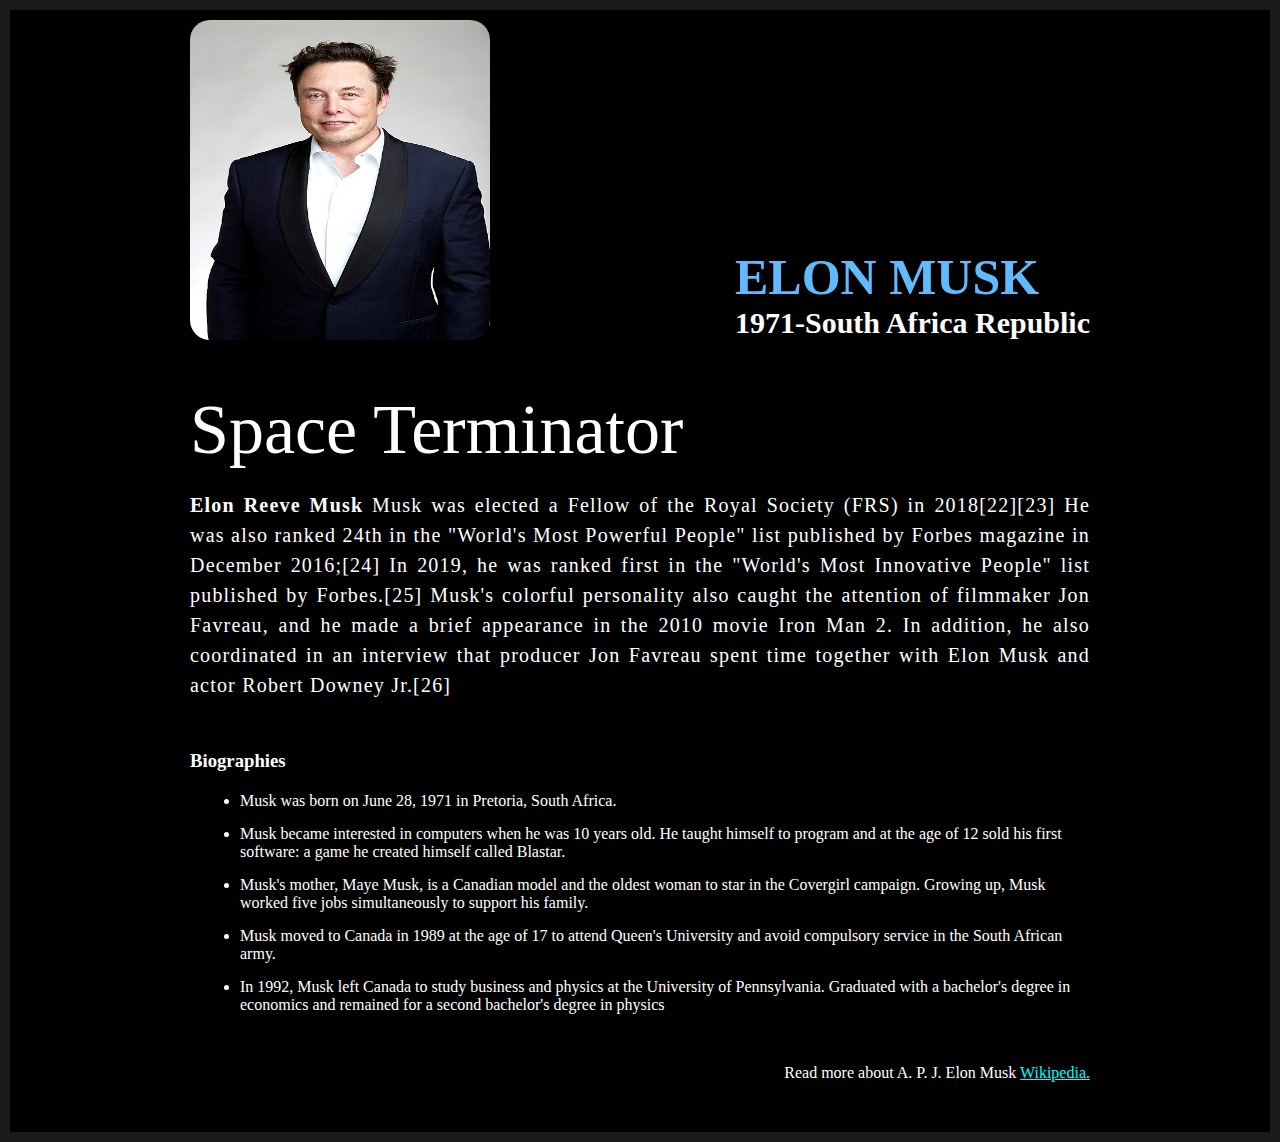
<file: 10Projects/1The-Tribute-Website/index.html>
<!DOCTYPE html>
<html lang="en">
<head>
    <meta charset="UTF-8">
    <meta http-equiv="X-UA-Compatible" content="IE=edge">
    <meta name="viewport" content="width=device-width, initial-scale=1.0">
    <title>Document</title>
    <link rel="stylesheet" href="style.css">
</head>
<body>
    <div class="container">
        <div class="content">

            <section class="top_section">
                <div class="image_container">
                    <img src="Elon_Musk_Royal_Society.jpg" alt="">
                </div>
                <div>
                    <h1>Elon Musk</h1>
                    <h4>1971-South Africa Republic</h4>
                </div>
            </section>

            <section class="about_section">
                <h2>Space Terminator</h2>
                <P>
                    <b>Elon Reeve Musk</b> Musk was elected a Fellow of the Royal Society (FRS) in 2018[22][23] He was also ranked 24th in the "World's Most Powerful People" list published by Forbes magazine in December 2016;[24] In 2019, he was ranked first in the "World's Most Innovative People" list published by Forbes.[25] Musk's colorful personality also caught the attention of filmmaker Jon Favreau, and he made a brief appearance in the 2010 movie Iron Man 2. In addition, he also coordinated in an interview that producer Jon Favreau spent time together with Elon Musk and actor Robert Downey Jr.[26]
                </p>
            </section>

            <section class="biography_section">
                <h3>Biographies</h3>
                <ul>
                    <li>Musk was born on June 28, 1971 in Pretoria, South Africa.</li>
                    
                    <li>Musk became interested in computers when he was 10 years old. He taught himself to program and at the age of 12 sold his first software: a game he created himself called Blastar.</li>

                    <li>Musk's mother, Maye Musk, is a Canadian model and the oldest woman to star in the Covergirl campaign. Growing up, Musk worked five jobs simultaneously to support his family.</li>

                    <li>Musk moved to Canada in 1989 at the age of 17 to attend Queen's University and avoid compulsory service in the South African army.</li>

                    <li>In 1992, Musk left Canada to study business and physics at the University of Pennsylvania. Graduated with a bachelor's degree in economics and remained for a second bachelor's degree in physics</li>
                    
                </ul>
            </section>
            <footer>
                <p>
                    Read more about A. P. J. Elon Musk
                    <a target="_blank" href="https://tr.wikipedia.org/wiki/Elon_Musk">Wikipedia.</a>
                </p>
            </footer>
        </div>
    </div>
</body>
</html>
</file>
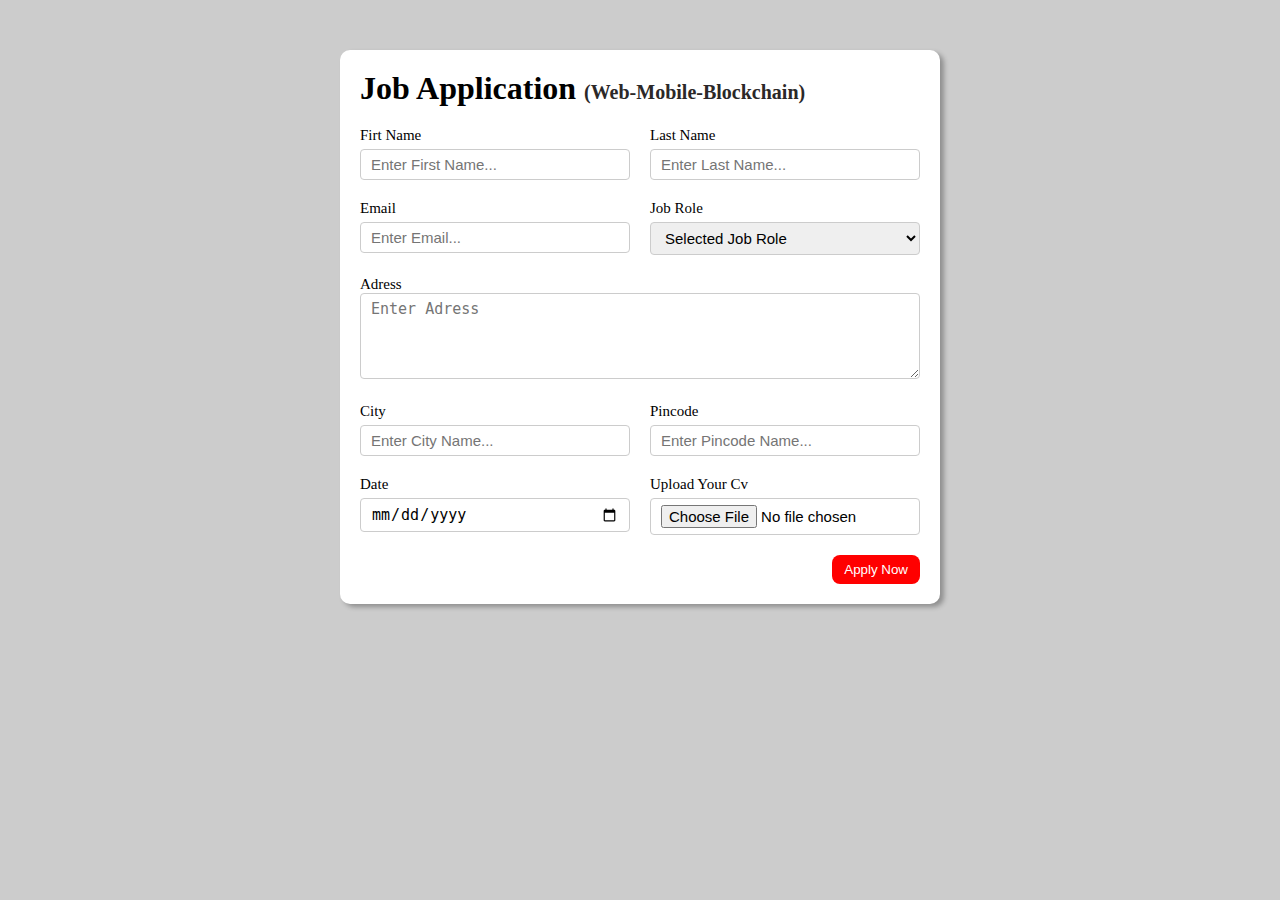
<file: 10Projects/2/index.html>
<!DOCTYPE html>
<html lang="en">
<head>
    <meta charset="UTF-8">
    <meta http-equiv="X-UA-Compatible" content="IE=edge">
    <meta name="viewport" content="width=device-width, initial-scale=1.0">
    <title>Job Application Form</title>
    <link rel="stylesheet" href="style.css">
</head>
<body>
    <div class="container">
        <div class="apply_box">
            <h1>
                Job Application
                <span class="title_small">(Web-Mobile-Blockchain)</span>
            </h1>

            <form action="">
                <div class="form_container">

                    <div class="form_control">
                        <label for="first_name">Firt Name</label>
                        <input id="first_name"name=first_name placeholder="Enter First Name...">   
                    </div>

                    <div class="form_control">
                        <label for="last_name">Last Name </label>
                        <input id="last_name"
                        name="last_name"
                        placeholder="Enter Last Name...">
                    </div>

                    <div class="form_control">
                        <label for="email"> Email </label>
                        <input type="email"
                        name="email"
                        placeholder="Enter Email...">
                    </div>

                    <div class="form_control">
                        <label for="job_role">Job Role </label>
                        <select name="job_role" id="job_role">
                            <option value="">Selected Job Role</option>
                            <option value="frontend">Frontend Developer</option>
                            <option value="backend">Backend Developer</option>
                            <option value="full_stack">Full Stack Developer</option>
                            <option value="ui_ux">UI UX Designer</option>
                            <option value="mobile">Mobile Developer</option>
                            <option value="blockchain">Blockchain Developer</option>
                        </select>
                    </div>

                    <div class="textarea_control">
                        <label for="address">Adress</label>
                        <textarea name="address" id="address" cols="50" rows="4" placeholder="Enter Adress"></textarea>
                    </div>

                    <div class="form_control">
                        <label for="city">City</label>
                        <input id="city" name="city" placeholder="Enter City Name...">
                    </div>

                    <div class="form_control">
                        <label for="pincode">Pincode</label>
                        <input type="number" id="pincode" name="pincode" placeholder="Enter Pincode Name...">
                    </div>
                    
                    <div class="form_control">
                        <label for="date">Date</label>
                        <input value="2022.04.11" type="date" id="date">
                    </div>
                    
                    <div class="form_control">
                        <label for="upload">Upload Your Cv</label>
                        <input type="file" name="upload" id="upload">
                    </div>
                </div>

                <div class="button_container">
                    <button type="submit">Apply Now</button>
                </div>
            </form>
        </div>
    </div>
    
</body>
</html>
</file>
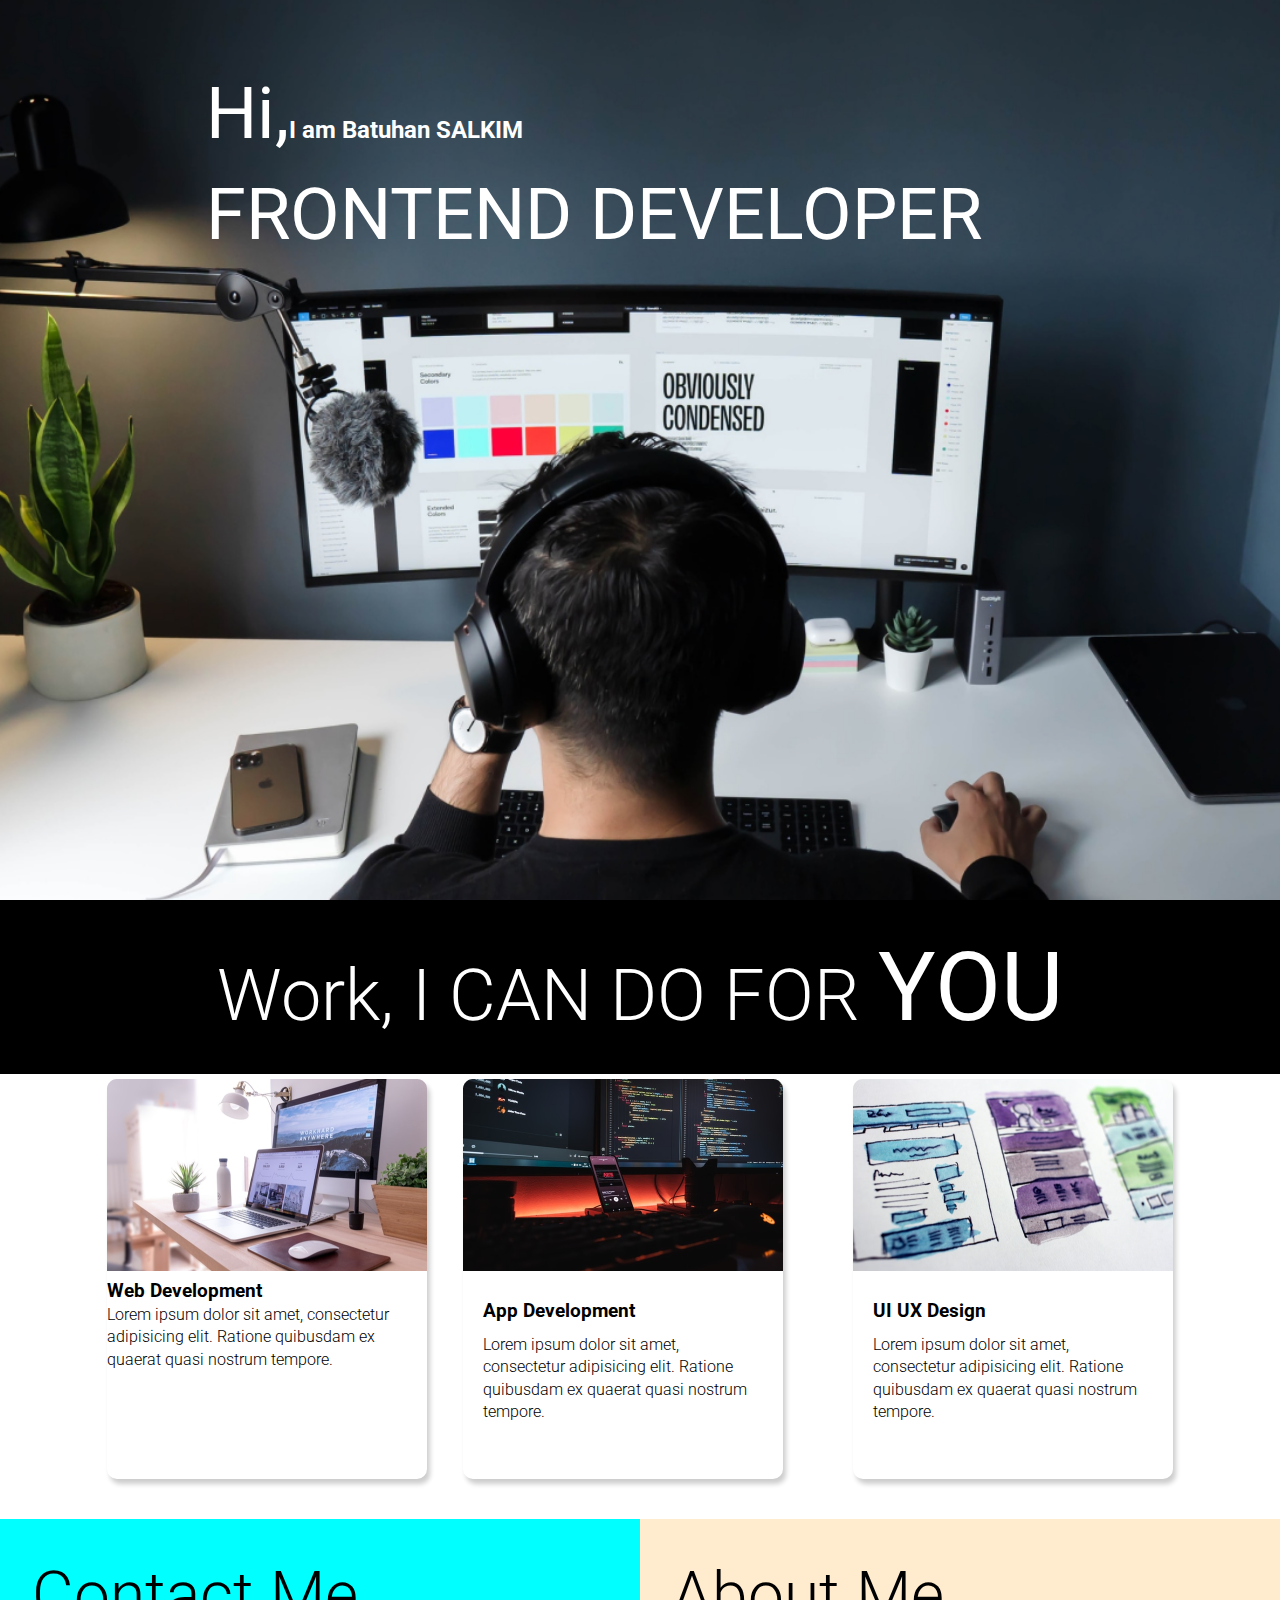
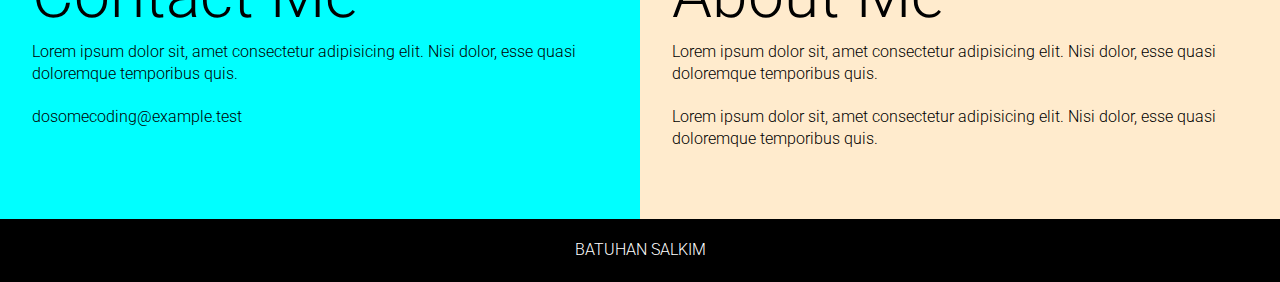
<file: 10Projects/4/index.html>
<!DOCTYPE html>
<html lang="en">
<head>
    <meta charset="UTF-8">
    <meta http-equiv="X-UA-Compatible" content="IE=edge">
    <meta name="viewport" content="width=device-width, initial-scale=1.0">
    <title>Developer | Landing Page</title>
    <link rel="stylesheet" href="style.css">
</head>
<body>
    <section class="hero_section">
        <div class="text_container">
            <h2><span class="lg_text">Hi,</span>I am Batuhan SALKIM</h2>
            <h1 class="lg_text">FRONTEND DEVELOPER</h1>
        </div>
    </section>


    <section class="black_box">
        <h2>Work, I CAN DO FOR <span>YOU</span></h2>
    </section>


    <section class="work">
        <div class="grid_item">

            <div class="card">
                <div class="image_container">
                    <img src="foto4.png" alt="web development" />
                </div>

                <div class="card-content">
                    <h3>Web Development</h3>
                    <p>
                        Lorem ipsum dolor sit amet, consectetur adipisicing elit. Ratione
                        quibusdam ex quaerat quasi nostrum tempore.
                    </p>
                </div>
            </div>
        </div>

        <div class="grid-item">
            <div class="card">
                <div class="image_container">
                    <img src="foto2.png" alt="">
                </div>
                <div class="card_content">
                    <h3>App Development</h3>
                    <p>
                        Lorem ipsum dolor sit amet, consectetur adipisicing elit. Ratione
                        quibusdam ex quaerat quasi nostrum tempore.
                    </p>
                </div>
            </div>
        </div>


        <div class="grid_item">
            <div class="card">
                <div class="image_container">
                    <img src="foto1.png" alt="">
                </div>
                <div class="card_content">
                    <h3>UI UX Design</h3>
                    <p>
                        Lorem ipsum dolor sit amet, consectetur adipisicing elit. Ratione
                        quibusdam ex quaerat quasi nostrum tempore.
                    </p>
                </div>
            </div>
        </div>
    </section>


    <section class="bottom_section">
        <div class="contact">
            <h2>Contact Me</h2>
            <p>
                Lorem ipsum dolor sit, amet consectetur adipisicing     elit. Nisi dolor,
                esse quasi doloremque temporibus quis.
            </p>
            <p>dosomecoding@example.test</p>
        </div>

        <div class="about">
            <h2>About Me</h2>
            <p>
                Lorem ipsum dolor sit, amet consectetur adipisicing     elit. Nisi dolor,
                esse quasi doloremque temporibus quis.
            </p>
            <p>
                Lorem ipsum dolor sit, amet consectetur adipisicing     elit. Nisi dolor,
                esse quasi doloremque temporibus quis.
            </p>
        </div>
    </section>

    <footer>Batuhan Salkım</footer>










</body>
</html>
</file>
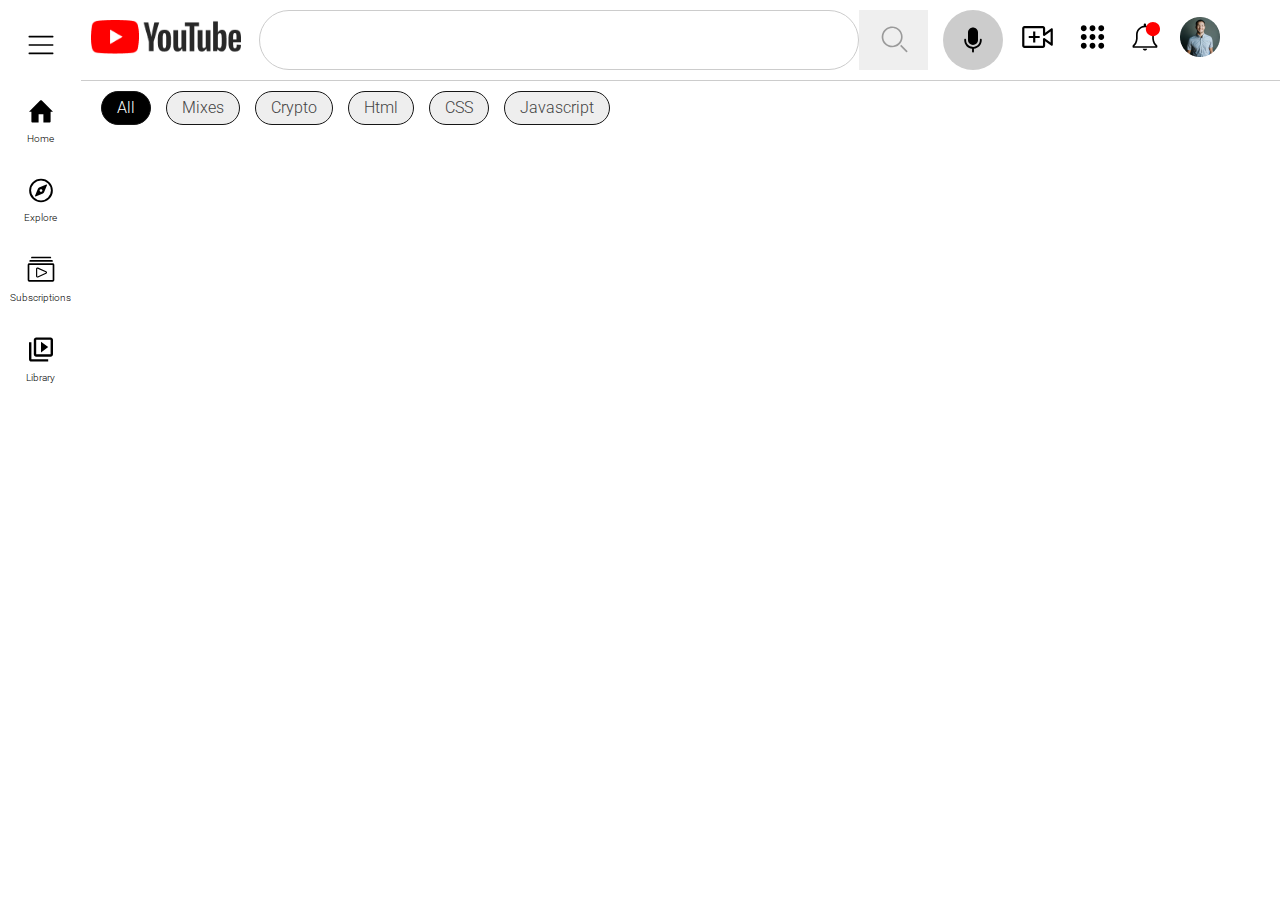
<file: 10Projects/7/index.html>
<!DOCTYPE html>
<html lang="en">
<head>
    <meta charset="UTF-8">
    <meta http-equiv="X-UA-Compatible" content="IE=edge">
    <meta name="viewport" content="width=device-width, initial-scale=1.0">
    <title>Youtube Clone</title>
    <link rel="stylesheet" href="style.css">
</head>
<body>
    <div class="container">
        <aside>
            <div class="bars">
                <img src="icons/bars.svg" alt="bars">
            </div>
            <div class="side-icons">
                <i>
                    <img src="icons/home.svg" alt="">
                </i>
                <p>Home</p>
            </div>
        
            <div class="side-icons">
                <i>
                    <img src="icons/compass.svg" alt="gallary">
                </i>
                <p>Explore</p>
            </div>
        
            <div class="side-icons">
                <i>
                    <img src="icons/video-gallary.svg" alt="library">
                </i>
                <p>Subscriptions</p>
            </div>
        
            <div class="side-icons">
                <i>
                    <img src="icons/video-library.svg" alt="">
                </i>
                <p>Library</p>
            </div>
        </aside>
        <div class="main-container">
           <header>
            <nav>
                <div class="logo">
                    <img src="images/youtube-logo.png" alt="Youtube Logo">
                </div>
                <div class="center-nav">
                    <div class="search">
                        <input type="text">
                        <button>
                            <img src="icons/search.svg" alt="search">
                        </button>
                    </div>
                    <div class="mic">
                        <img src="icons/mic.svg" alt="mic">
                    </div>
        
                </div>
                <div class="side-nav">
                    <i>
                        <img src="icons/video-add.svg" alt="video add">
                    </i>
                    <i>
                        <img src="icons/dot-grid.svg" alt="grid">
                    </i>
                    <i>
                        <img src="icons/bell.svg" alt="bell">
                    </i>
                    <i>
                        <img src="images/avatar.png" alt="avatar ">
                    </i>
                </div>
            </nav>
            <div class="tags">
                <div class="tag dark">All</div>
                <div class="tag light">Mixes</div>
                <div class="tag light">Crypto</div>
                <div class="tag light">Html</div>
                <div class="tag light">CSS</div>
                <div class="tag light">Javascript</div>
            </div>
        </header> 
        </div>
        
        
    </div>
</body>
</html>
</file>
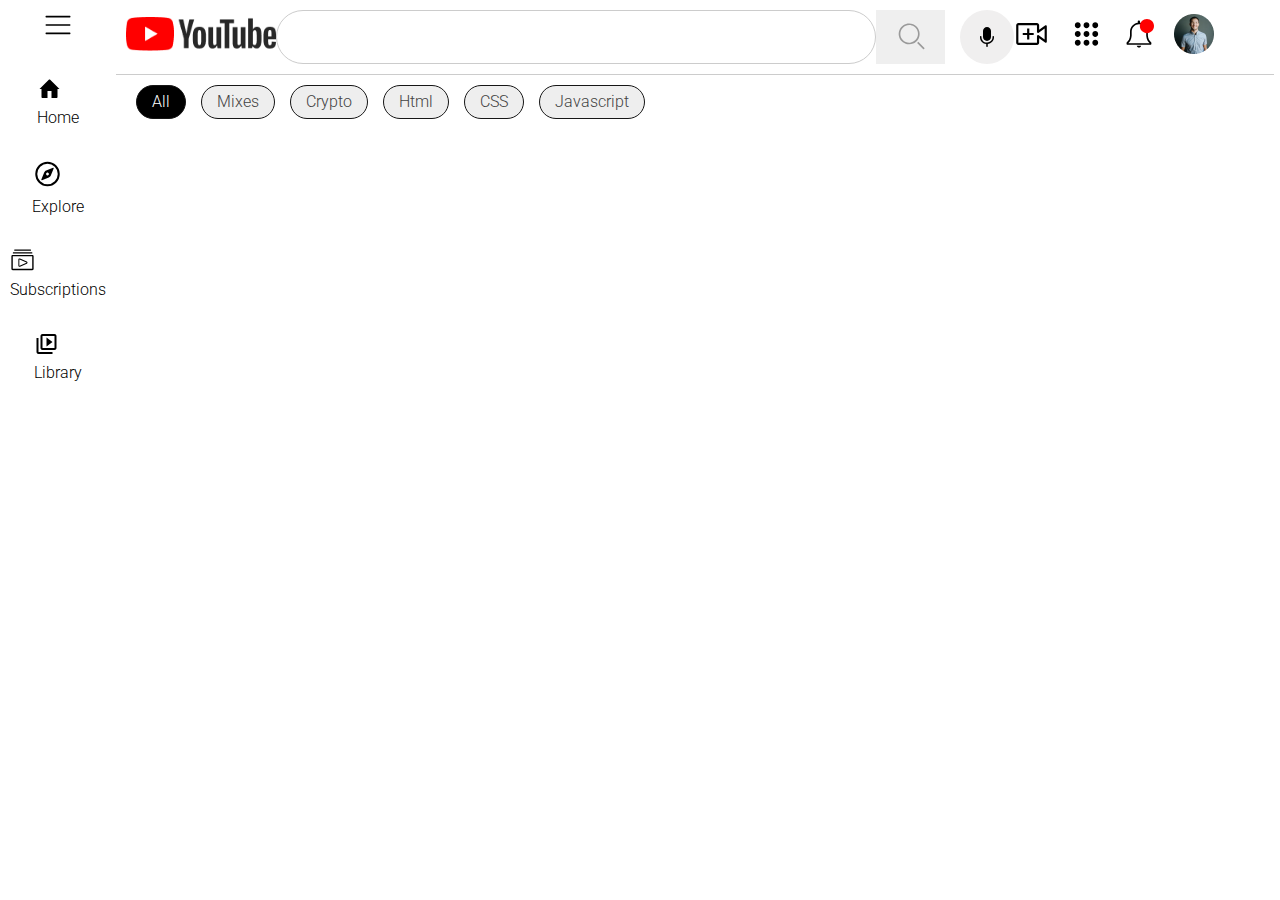
<file: 10Projects/7youtube-clone/index.html>
<!DOCTYPE html>
<html lang="en">
<head>
    <meta charset="UTF-8">
    <meta http-equiv="X-UA-Compatible" content="IE=edge">
    <meta name="viewport" content="width=device-width, initial-scale=1.0">
    <title>Youtube Clone</title>
    <link rel="stylesheet" href="style.css">
</head>
<body>

    <div class="container">
        <aside>
            <div class="bars">
                <img src="icons/bars.svg" alt="bars">
            </div>
            <div class="side-icons">
                <i>
                    <img src="icons/home.svg" alt="home">
                </i>
                <p>Home</p>
            </div>
            <div class="side-icons">
                <i>
                    <img src="icons/compass.svg" alt="home">
                </i>
                <p>Explore</p>
            </div>
            <div class="side-icons">
                <i>
                    <img src="icons/video-gallary.svg" alt="home">
                </i>
                <p>Subscriptions</p>
            </div>
            <div class="side-icons">
                <i>
                    <img src="icons/video-library.svg" alt="home">
                </i>
                <p>Library</p>
            </div>
        </aside>
        <div class="main-container">
            <header>
        
                <nav>
                    <div class="logo">
                        <img src="images/youtube-logo.png" alt="Youtube Logo" />
                    </div>
                    <div class="center-nav">
        
                        <div class="search">
                            <input type="text" />
                            <button>
                                <img src="icons/search.svg" alt="search" />
                            </button>
                        </div>
        
                        <div class="mic">
                            <img src="icons/mic.svg" alt="mic" />
                        </div>
        
                    </div>
        
                    <div class="side-nav">
                        <i>
                            <img src="icons/video-add.svg" alt="video add" />
                        </i>
                        <i>
                            <img src="icons/dot-grid.svg" alt="grid" />
                        </i>
                        <i>
                            <img src="icons/bell.svg" alt="bell" />
                        </i>
                        <i>
                            <img src="images/avatar.png" alt="avatar" />
                        </i>
                    </div>
        
                </nav>
        
                <div class="tags">
                    <div class="tag dark">All</div>
                    <div class="tag light">Mixes</div>
                    <div class="tag light">Crypto</div>
                    <div class="tag light">Html</div>
                    <div class="tag light">CSS</div>
                    <div class="tag light">Javascript</div>
                </div>
            </header>
            
        </div>
    </div>
</body>
</html>
</file>
<file: 10Projects/1The-Tribute-Website/style.css>
::-webkit-scrollbar{
    background: #95a5a6;
    width:14px ;
}
::-webkit-scrollbar-thumb{
    background: #2c3e50;
    border-radius:10px ;
}
body{
    background: black;
    color: white;
}

*{
    margin: 0;
    padding: 0;
    box-sizing: border-box;
}
.container{
    background-color: #000000;
    min-height: 100vh;
    border: 10px solid #1a1b1c;
}
.content{
    max-width: 900px;
    /* border: 20px solid red; */
    margin: 0 auto;
}

.top_section{
    margin-top: 10px;
    display: flex;
    justify-content: space-between;
    align-items: flex-end;
}
.top_section h1{
    font-size: 50px;
    font-weight: bold;
    color: #60bafe;
    text-transform: uppercase;
}
.top_section h4{
    font-size: 30px;
    text-align:end;
}
.image_container,img{
    width: 300px;
    height: 320px;
    border-radius: 20px;
}
.about_section{
    margin-top: 50px;
}
.about_section h2{
    font-size: 70px;
    font-weight: 400;
    margin-bottom: 20px;
}
.about_section p{
    font-size: 20px;
    line-height: 30px;
    letter-spacing: 1.2px;
    text-align: justify;
}
.biography_section{
    margin: 50px 0;
}
.biography_section h3{
    margin-bottom: 20px;
}
.biography_section ul{
    margin-left: 50px;
}
.biography_section li{
    margin-bottom: 15px;
}

footer{
    margin: 50px 0;
}

footer p {
    text-align: end;
}

footer a{
    color: rgb(0, 255, 255);
}
</file>
<file: 10Projects/2/style.css>
*{
    margin: 0;
    padding: 0;
    box-sizing: border-box;
}
body{
    background-color: #ccc;
}
.container{
    max-width: 900px;
    margin: 0 auto;
}
.apply_box{
    max-width: 600px;
    padding: 20px;
    background-color: white;
    margin: 0 auto;
    margin-top: 50px;
    box-shadow: 4px 3px 5px rgba(1, 1, 1, 0.3);
    border-radius: 10px;
}
.title_small{
    font-size: 20px;
    color: rgb(43, 40, 40);
}
.form_container{
    margin-top: 20px;
    display: grid;
    grid-template-columns: repeat(auto-fit, minmax(200px, 1fr));
    gap: 20px;
}

.form_control{
    display: flex;
    flex-direction: column;
}
label{
    font-size: 15px;
    margin-bottom: 5px;
}
input,select,textarea{
    padding: 6px 10px;
    border: 1px solid #ccc;
    border-radius: 4px;
    font-size: 15px;
}

input:focus{
    outline-color: red;
}

.button_container{
    display: flex;

    justify-content: flex-end;
    margin-top: 20px;
}
button{
    background-color: red;
    border: transparent solid 2px;
    padding: 5px 10px ;
    color: white;
    border-radius: 8px;
    transition: 0.3s ease-in;
}
button:hover{
    background-color: rgb(250, 154, 154);
    border: 2px solid red;
    color: black;
    transform: 0.3s ease-out;
    cursor: pointer;
}
.textarea_control {
  grid-column: 1 / span 2;
}
.textarea_control textarea{
    width: 100%;
}

@media (max-width: 460px) {
    .textarea_control{
        grid-column: 1/ span 1;
    }
};
</file>
<file: 10Projects/4/style.css>
@import url("https://fonts.googleapis.com/css2?family=Roboto:ital,wght@0,100;0,300;0,400;0,500;0,700;0,900;1,100;1,300;1,400;1,500;1,700;1,900&display=swap");
* {
  margin: 0;
  padding: 0;
  box-sizing: border-box;
}
html,
body {
  line-height: 1.4;
  font-weight: 300;
  font-family: "Roboto", sans-serif;
}
.hero_section{
    background-image: url(foto3.png);
    min-height: 100vh;
    background-position: center;
    background-size: cover;
    background-repeat: no-repeat;
}
.text_container{
    color: white;
    max-width: 900px;
    margin: 0 auto;
    padding-top: 64px;
    padding-left: 16px;
}
.lg_text{
    font-size: 72px;
    font-weight: 400;
}
.black_box{
    background-color: #000;
    padding: 20px;
}
.black_box h2{
    font-size: 72px;
    color: white;
    text-align: center;
    font-weight: 300;
}
.black_box h2 span {
  font-weight: 400;
  font-size: 96px;
}

.work{
    display: grid;
    gap: 20px;
    grid-template-columns: repeat(auto-fit, minmax(320px, 1fr));
    max-width: 1100px;
    margin: 5px auto;
}

.grid_item{
    display: flex;
    justify-content: center;
    align-items: center;
}

.card{
    max-width: 320px;
    height: 400px;
    border-radius: 10px;
    box-shadow: 3px 5px 5px rgba(1, 1, 1, 0.2);
    transition: 0.2s ease-in-out;
    cursor: pointer;
}
.card:hover{
    transform: scale(1.04);
    box-shadow: 3px 5px 5px rgba(1, 1, 1, 0.3);
    transition: 0.2s ease-in-out;
}
.card_content{
    padding: 20px;
}
.card_content h3{
    margin-bottom: 10px;
}


.bottom_section{
    display: flex;
    margin-top: 40px;
}

.contact{
    background-color: aqua;
}
.about{
    background-color: blanchedalmond;
}
.contact, .about{
    min-height: 300px;
    padding: 32px;
    color: rgb(0, 0, 0);
}
.about h2, .contact h2{
    font-size: 64px;
    font-weight: 300;
}
.about p,
.contact p {
  margin-bottom: 20px;
}
footer{
    text-align: center;
    text-transform: uppercase;
    background-color: #000;
    padding: 20px;
    color: white;
}

@media (max-width:786px) {
    .hero_section{
        min-height: 50vh;
    }
    .text_container{
        padding: 10px;
        text-align: center;
    }
}
</file>
<file: 10Projects/7/style.css>
@import url("https://fonts.googleapis.com/css2?family=Roboto:ital,wght@0,100;0,300;0,500;0,700;0,900;1,100;1,300;1,400;1,500;1,700;1,900&display=swap");

* {
  margin: 0;
  padding: 0;
  box-sizing: border-box;
}

html,
body {
  font-family: "Roboto", sans-serif;
  font-weight: 300;
  line-height: 1.4;

}
nav{
    display: flex;
    justify-content: space-between;
    align-items: center;
    padding: 10px;
}

.logo img{
    width: 150px;
    height: auto;
}
.center-nav{
    display: flex;
}
.search{
    display: flex;
}
.search input{
    min-width: 600px;
    padding: 10px 20px;
    border: 0.5px solid #ccc;
    border-radius: 50px;
}
.search button{
    border: none;
    padding: 10px 20px;
}
.mic{
    padding: 15px;
    border-radius: 50%;
    background: #ccc;
    display: grid;
    place-items: center;
    margin-left: 15px;
}
.mic img{
    width: 30px;
}
.side-nav{
    display: flex;
    align-items: center;
    justify-content: center;
    gap: 20px;
    margin-right: 50px;
}

.tags{
    display: flex;
    padding: 10px 20px;
    gap: 15px;
    border-top: 1px solid #ccc;
}
.tag{
    padding: 5px 15px;
    border-radius: 20px;
    border: 1px solid rgb(22, 22, 22);
}
.dark{
    background: #000;
    color: white;
}
.light{
    background: rgb(238, 238, 238);
    color: rgb(67, 67, 67);
}
.container
{
    display: flex;
}

aside{
    padding: 10px;
    display: flex;
    flex-direction: column;
    align-items: center;
    gap: 30px;
}
.side-icons{
    display: flex;
    flex-direction: column;
    align-items: center;
    justify-content: center;
}
.side-icons img{
    width: 30px;
}
.side-icons p{
    font-size: 10px;
}
.bars{
    margin-top: 20px;
}

.main-container{
    width: 100%;
}
</file>
<file: 10Projects/7youtube-clone/style.css>
@import url("https://fonts.googleapis.com/css2?family=Roboto:ital,wght@0,100;0,300;0,500;0,700;0,900;1,100;1,300;1,400;1,500;1,700;1,900&display=swap");

* {
  margin: 0;
  padding: 0;
  box-sizing: border-box;
}

html,
body {
  font-family: "Roboto", sans-serif;
  font-weight: 300;
  line-height: 1.4;
  background: rgb(255, 255, 255);
}
nav{
    display: flex;
    justify-content: space-between;
    align-items: center;
    padding: 10px;
}
.logo img{
    width: 150px;
    height: auto;
    cursor: pointer;
}
.center-nav{
    display: flex;
}
.search{
    display: flex;
    
}
.search input{
    min-width:600px;
    padding: 10px 20px;
    border: 0.5px solid #ccc;
    border-radius: 40px;
    font-size: 20px;
    
}
.search button{
    border: none;
    padding: 10px 20px;
    cursor: pointer;
}

.mic{
    padding: 15px;
    border-radius: 50%;
    background: rgb(240, 239, 239);
    display: grid;
    margin-left: 15px;
    cursor: pointer;
}
mic img{
    width: 30px;
}
.side-nav{
    display: flex;
    align-items: center;
    justify-content: center;
    gap: 20px;
    cursor: pointer;
    margin-right: 50px;
}
.tags{
    display: flex;
    padding: 10px 20px;
    gap: 15px;
    border-top: 1px solid #ccc;
}
.tag{
    padding: 5px 15px;
    border-radius: 20px;
    border: 1px solid rgb(22, 22, 22);
}
.dark{
    background: #000;
    color: white;
}
.light{
    background: rgb(238, 238, 238);
    color: rgb(67, 67, 67);
}
.container{
    display: flex;
}
aside{
    padding: 10px;
    display: flex;
    flex-direction: column;
    align-items: center;
    gap: 30px;
}

/*Side İcons Kısmında kaldım*/
</file>
